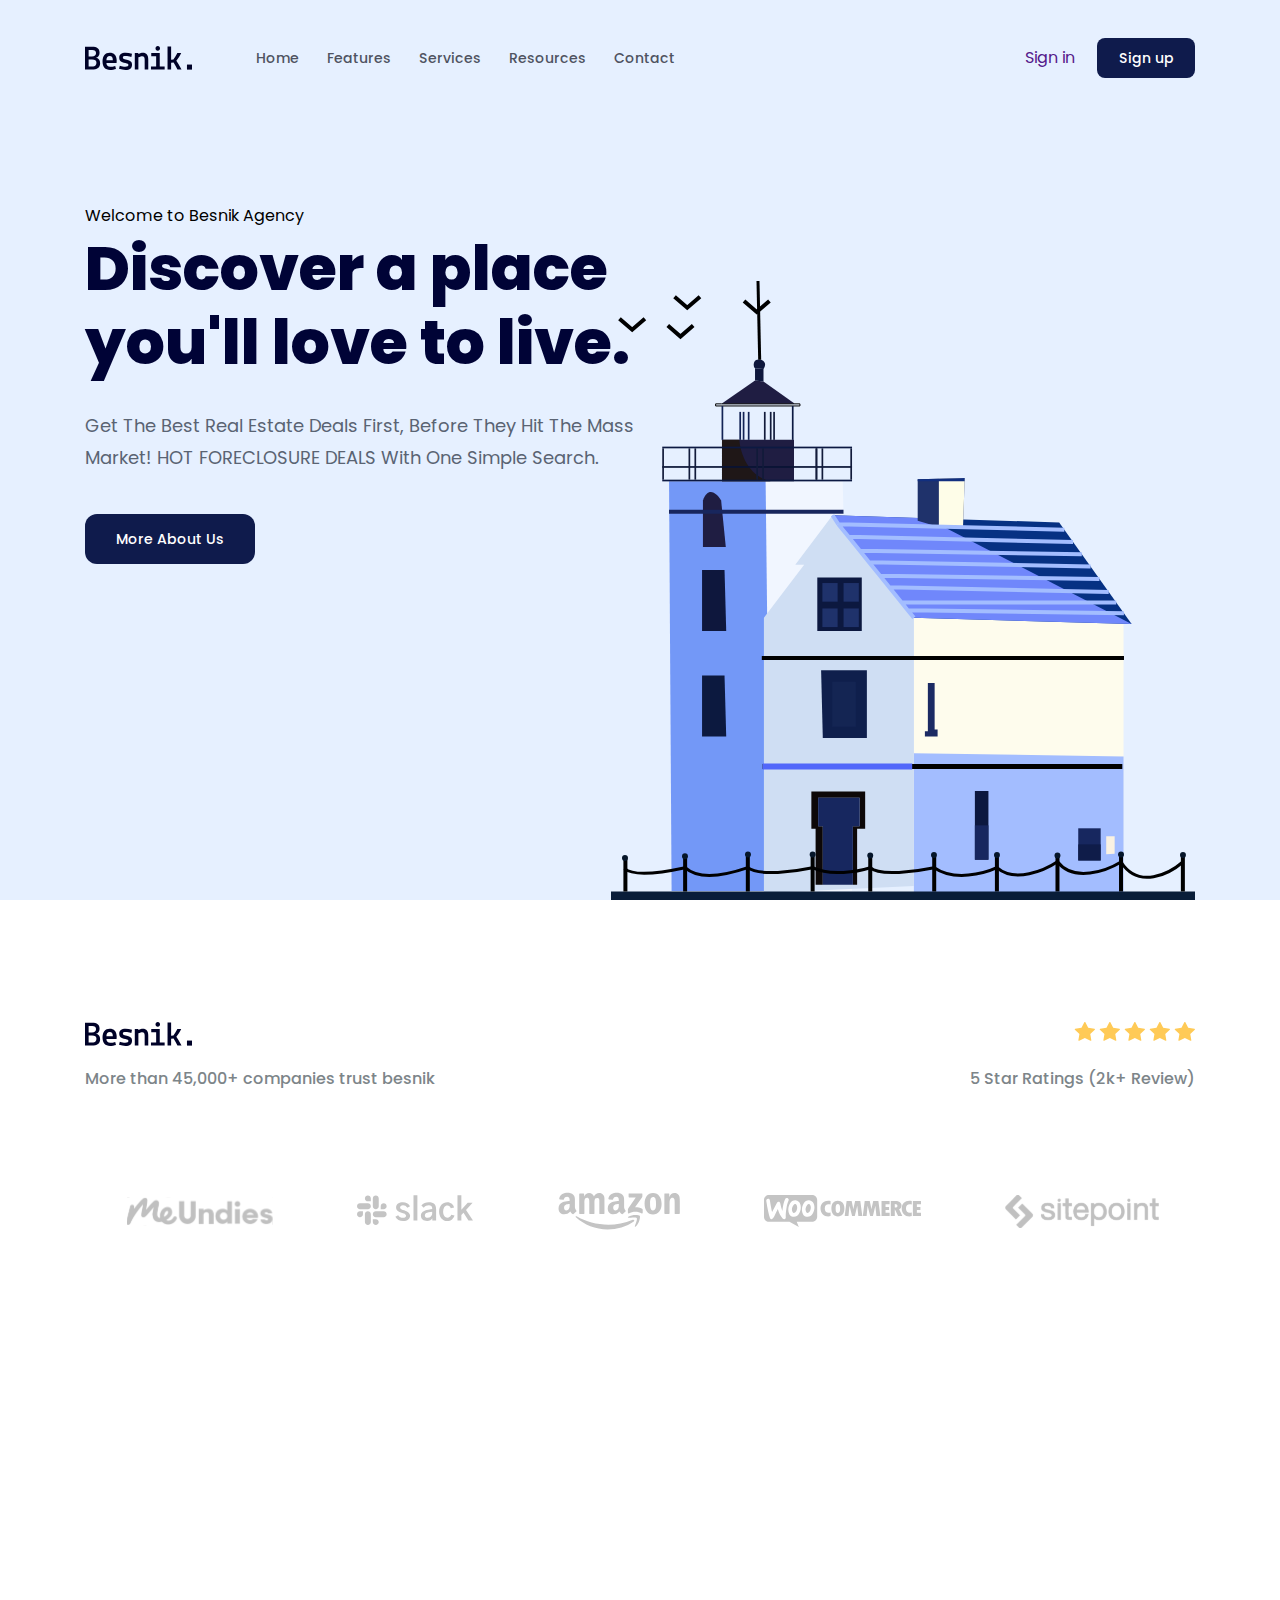
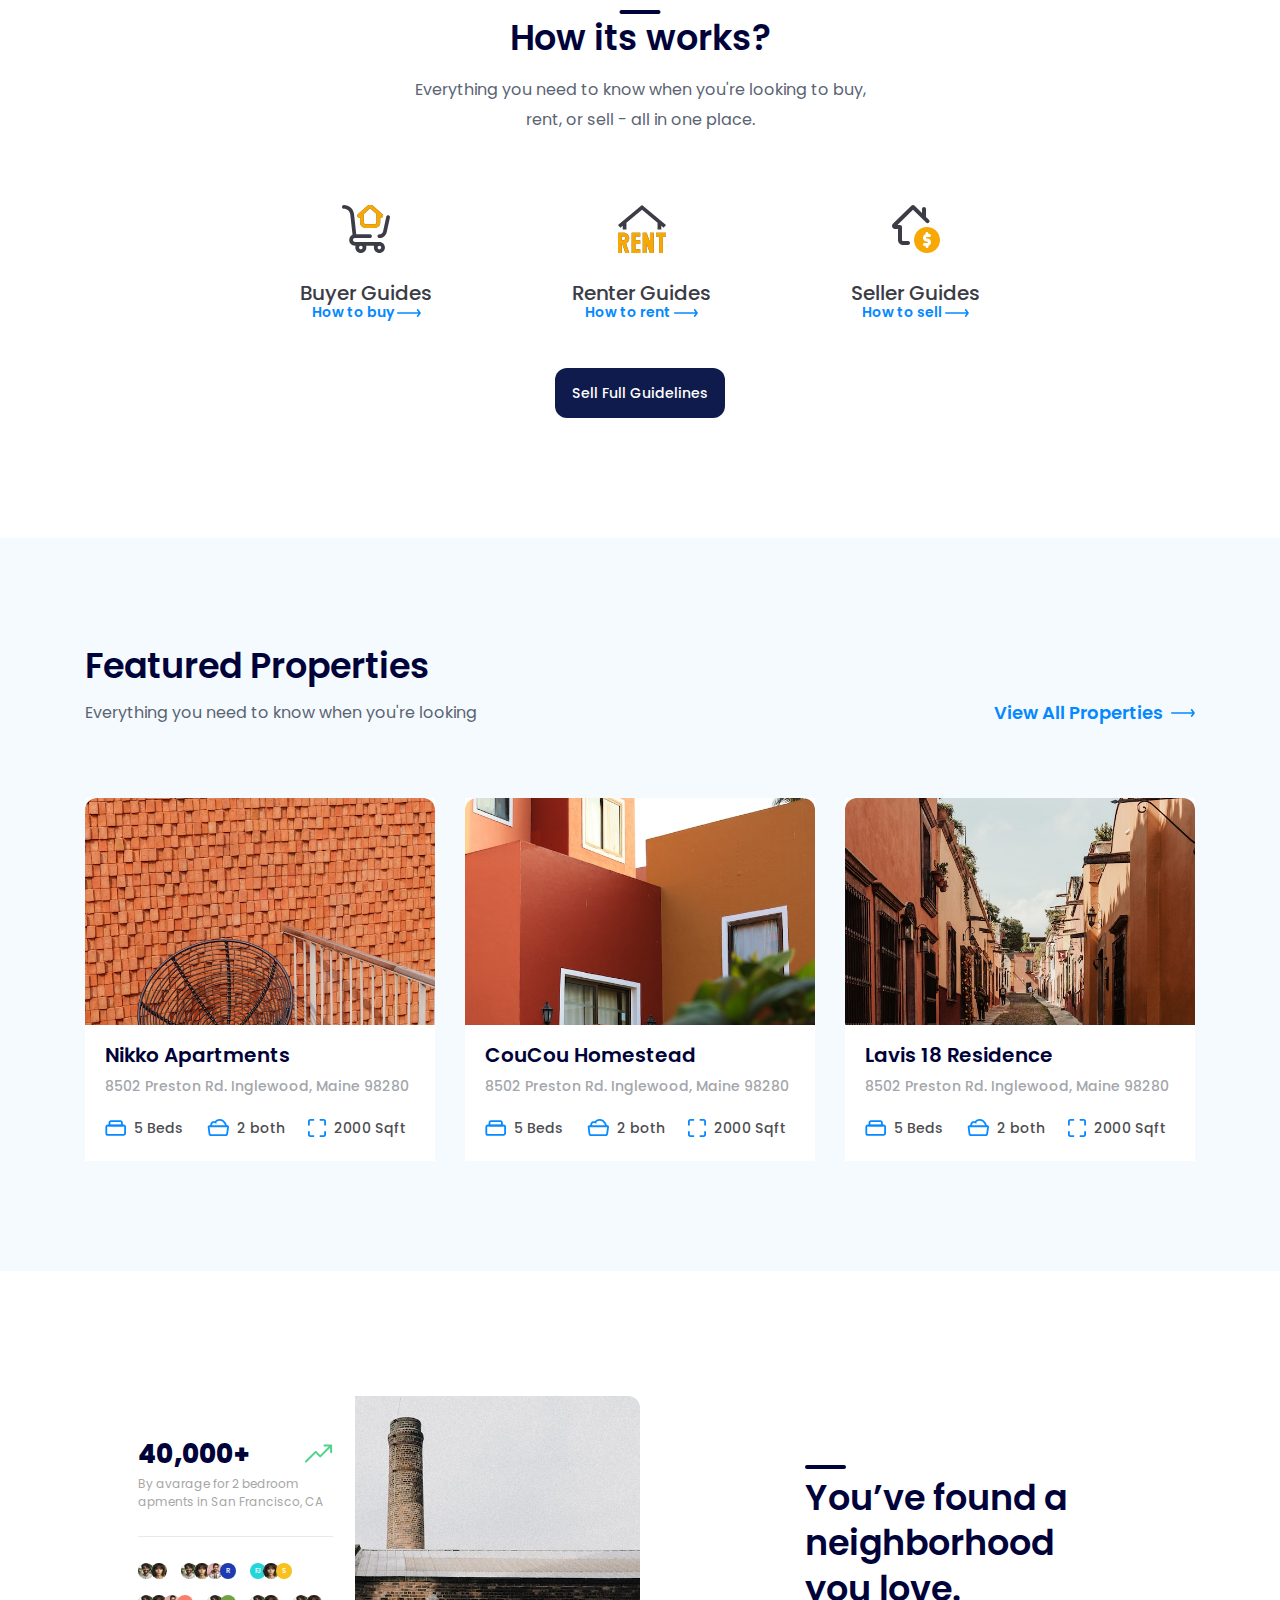
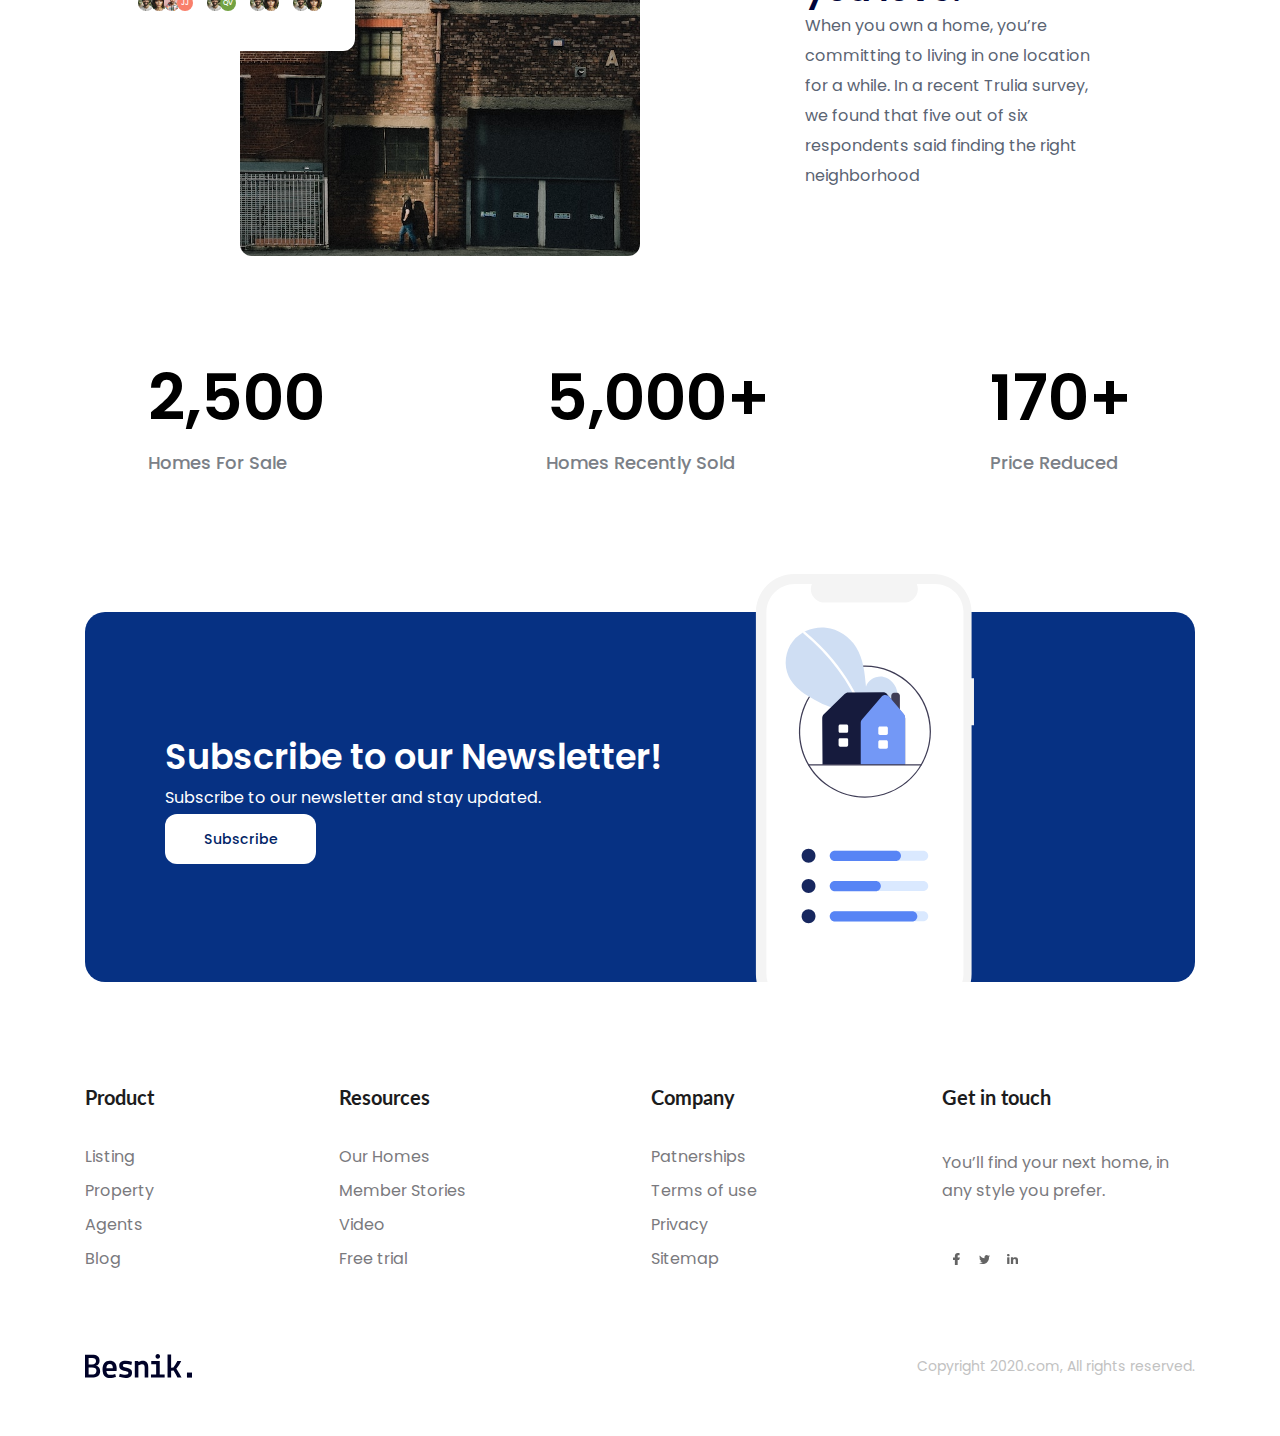
<file: index.html>
<!DOCTYPE html>
<html lang="en">

<head>
    <meta charset="UTF-8" />
    <meta name="viewport" content="width=device-width, initial-scale=1.0" />
    <link rel="stylesheet" href="./Assets/CSS/reset.css" />
    <link rel="stylesheet" href="./Assets/CSS/styles.css" />
    <link rel="preconnect" href="https://fonts.googleapis.com">
    <link rel="preconnect" href="https://fonts.gstatic.com" crossorigin>
    <link href="https://fonts.googleapis.com/css2?family=Lato:wght@700&display=swap" rel="stylesheet">
    <link rel="stylesheet" href="./Assets/Fonts/stylesheet.css" />

    <title>Project 01</title>
</head>

<body>
    <main>
        <!-- Header -->
        <header class="header">
            <div class="content">
                <nav class="navbar">
                    <!-- Logo -->
                    <img src="./Assets/Img/logo.svg" alt="Besnik." />
                    <!-- Navigation -->
                    <ul>
                        <li><a href="">Home</a></li>
                        <li><a href="">Features</a></li>
                        <li><a href="">Services</a></li>
                        <li><a href="">Resources</a></li>
                        <li><a href="">Contact</a></li>
                    </ul>
                    <!-- Action -->
                    <div class="actions">
                        <a href="" class="action-link">Sign in</a>
                        <a href="" class="btn action-btn">Sign up</a>
                    </div>
                </nav>
                <div class="hero">
                    <div class="info">
                        <p class="sub-title">Welcome to Besnik Agency</p>
                        <h1 class="title">
                            Discover a place you'll love to live.
                        </h1>
                        <p class="desc">
                            get the best real estate deals first, before
                            they hit the mass market! HOT FORECLOSURE DEALS
                            with one simple search.
                        </p>
                        <a href="#!" class="btn hero-cta">More About Us</a>
                    </div>

                    <img src="./Assets/Img/house illustration.svg" alt="Discover a place you'll love to live."
                        class="hero-img" />
                </div>
            </div>
        </header>

        <!-- Clients -->
        <div class="clients">
            <div class="content">
                <div class="row">
                    <!-- Logo -->
                    <img src="./Assets/Img/logo.svg" alt="Besnik." />

                    <!-- Stars -->
                    <div class="stars">
                        <img src="./Assets/Img/Vector.svg" alt="Star" />
                        <img src="./Assets/Img/Vector.svg" alt="Star" />
                        <img src="./Assets/Img/Vector.svg" alt="Star" />
                        <img src="./Assets/Img/Vector.svg" alt="Star" />
                        <img src="./Assets/Img/Vector.svg" alt="Star" />
                    </div>
                </div>
                <div class="row row-desc">
                    <p class="desc">
                        More than 45,000+ companies trust besnik
                    </p>
                    <p class="desc">5 Star Ratings (2k+ Review)</p>
                </div>
                <div class="images">
                    <a href="#!">
                        <img src="./Assets/Img/client-1.svg" alt="Clients-1" />
                    </a>
                    <a href="#!">
                        <img src="./Assets/Img/client-2.svg" alt="Clients-2" />
                    </a>
                    <a href="#!">
                        <img src="./Assets/Img/client-3.svg" alt="Clients-3" />
                    </a>
                    <a href="#!">
                        <img src="./Assets/Img/client-4.svg" alt="Clients-4" />
                    </a>
                    <a href="#!">
                        <img src="./Assets/Img/client-5.svg" alt="Clients-5" />
                    </a>
                </div>
            </div>
        </div>

        <!-- Guides -->
        <div class="guides">
            <div class="content">
                <h2 class="sub-title">How its works?</h2>
                <p class="desc">
                    Everything you need to know when you're looking to buy,
                    rent, or sell - all in one place.
                </p>
            </div>
            <!-- List guide -->
            <ul class="list-guide">
                <li class="guide-item">
                    <img src="./Assets/Img/buyer.svg" alt="buyer" class="icon">
                    <h3 class="title">Buyer Guides</h3>
                    <a href="#!" class="link">
                        <span>How to buy</span>
                        <img src="./Assets/Img/arrow-right.svg" alt="" class="arrow-right">
                    </a>
                    </img>
                </li>
                <li class="guide-item">
                    <img src="./Assets/Img/renter.svg" alt="buyer" class="icon">
                    <h3 class="title">Renter Guides</h3>
                    <a href="#!" class="link">
                        <span>How to rent</span>
                        <img src="./Assets/Img/arrow-right.svg" alt="" class="arrow-right">
                    </a>
                    </img>
                </li>
                <li class="guide-item">
                    <img src="./Assets/Img/seller.svg" alt="buyer" class="icon">
                    <h3 class="title">Seller Guides</h3>
                    <a href="#!" class="link">
                        <span>How to sell</span>
                        <img src="./Assets/Img/arrow-right.svg" alt="" class="arrow-right">
                    </a>
                    </img>
                </li>
            </ul>
            <div class="guide-cta">
                <a href="" class="btn">Sell Full Guidelines</a>
            </div>
        </div>

        <!-- Featured -->
        <div class="featured">
            <div class="content">
                <header>
                    <h2 class="sub-title">Featured Properties</h2>
                    <div class="row">
                        <p class="desc">Everything you need to know when you're looking</p>
                        <a href="" class="link">
                            <span>View All Properties</span>
                            <img src="./Assets/Img/arrow-right.svg" alt="" class="arrow">
                        </a>
                    </div>
                </header>

                <div class="list">
                    <!-- Featured item 1 -->
                    <div class="item">
                        <a>
                            <img src="./Assets/Img/featured-1.jpg" alt="Nikko Apartments" class="thumb">
                        </a>
                        <div class="body">
                            <h3 class="title"><a href="#!">Nikko Apartments</a></h3>
                            <p class="desc">8502 Preston Rd. Inglewood, Maine 98280</p>
                            <div class="info">
                                <img src="./Assets/Img/beds.svg" alt="" class="icon">
                                <span class="label">5 Beds</span>
                                <img src="./Assets/Img/both.svg" alt="" class="icon">
                                <span class="label">2 both</span>
                                <img src="./Assets/Img/sqft.svg" alt="" class="icon">
                                <span class="label">2000 Sqft</span>
                            </div>
                        </div>
                    </div>
                    <!-- Featured item 2 -->
                    <div class="item">
                        <a>
                            <img src="./Assets/Img/featured-2.jpg" alt="CouCou Homestead" class="thumb">
                        </a>
                        <div class="body">
                            <h3 class="title"><a href="#!" class="line-clamp">CouCou Homestead</a></h3>
                            <p class="desc line-clamp">8502 Preston Rd. Inglewood, Maine 98280</p>
                            <div class="info">
                                <img src="./Assets/Img/beds.svg" alt="" class="icon">
                                <span class="label">5 Beds</span>
                                <img src="./Assets/Img/both.svg" alt="" class="icon">
                                <span class="label">2 both</span>
                                <img src="./Assets/Img/sqft.svg" alt="" class="icon">
                                <span class="label">2000 Sqft</span>
                            </div>
                        </div>
                    </div>
                    <!-- Featured item 3 -->
                    <div class="item">
                        <a>
                            <img src="./Assets/Img/featured-3.jpg" alt="18 Residence" class="thumb">
                        </a>
                        <div class="body">
                            <h3 class="title"><a href="#!">Lavis 18 Residence</a></h3>
                            <p class="desc">8502 Preston Rd. Inglewood, Maine 98280</p>
                            <div class="info">
                                <img src="./Assets/Img/beds.svg" alt="" class="icon">
                                <span class="label">5 Beds</span>
                                <img src="./Assets/Img/both.svg" alt="" class="icon">
                                <span class="label">2 both</span>
                                <img src="./Assets/Img/sqft.svg" alt="" class="icon">
                                <span class="label">2000 Sqft</span>
                            </div>
                        </div>
                    </div>
                </div>
            </div>
        </div>

        <!-- Stats -->
        <div class="stats">
            <div class="content">
                <div class="row">
                    <div class="img-block">
                        <img src="./Assets/Img/stat-img.jpg" alt="" class="image">

                        <!-- Trend -->
                        <div class="stats-trend">
                            <div class="row">
                                <strong class="value">40,000+</strong>
                                <img src="./Assets/Img/arrow-trend-up.svg" alt="" class="icon">
                            </div>
                            <p class="desc">By avarage for 2 bedroom apments in San Francisco, CA</p>
                            <div class="separate"></div>
                            <div class="avatar-block">
                                <div class="avatar-group">
                                    <img src="./Assets/Img/avatar-1.jpg" alt="" class="avatar">
                                    <img src="./Assets/Img/avatar-2.jpg" alt="" class="avatar">
                                </div>
                                <div class="avatar-group">
                                    <img src="./Assets/Img/avatar-1.jpg" alt="" class="avatar">
                                    <img src="./Assets/Img/avatar-2.jpg" alt="" class="avatar">
                                    <img src="./Assets/Img/avatar-3.jpg" alt="" class="avatar">
                                    <div class="avatar" style="--bg-color: #1F3BB1">R</div>
                                </div>
                                <div class="avatar-group">
                                    <div class="avatar" style="--bg-color: #24D6D9">FJ</div>
                                    <img src="./Assets/Img/avatar-2.jpg" alt="" class="avatar">
                                    <div class="avatar" style="--bg-color: #F8C120">S</div>
                                </div>
                                <div class="avatar-group">
                                    <img src="./Assets/Img/avatar-1.jpg" alt="" class="avatar">
                                    <img src="./Assets/Img/avatar-2.jpg" alt="" class="avatar">
                                    <img src="./Assets/Img/avatar-3.jpg" alt="" class="avatar">
                                    <div class="avatar" style="--bg-color: #F97F6B">JJ</div>
                                </div>
                                <div class="avatar-group">
                                    <img src="./Assets/Img/avatar-1.jpg" alt="" class="avatar">
                                    <div class="avatar" style="--bg-color: #73A242">QV</div>
                                </div>
                                <div class="avatar-group">
                                    <img src="./Assets/Img/avatar-1.jpg" alt="" class="avatar">
                                    <img src="./Assets/Img/avatar-2.jpg" alt="" class="avatar">
                                </div>
                                <div class="avatar-group">
                                    <img src="./Assets/Img/avatar-1.jpg" alt="" class="avatar">
                                    <img src="./Assets/Img/avatar-2.jpg" alt="" class="avatar">
                                </div>
                            </div>
                        </div>
                    </div>
                    <div class="info">
                        <h2 class="sub-title">You’ve found a neighborhood you love.</h2>
                        <p class="desc">When you own a home, you’re committing to living in one location for a while. In
                            a
                            recent Trulia survey, we found that five out of six respondents said finding the right
                            neighborhood</p>
                    </div>
                </div>
                <div class="row row-qty">
                    <div class="qty-item">
                        <strong class="qty">2,500</strong>
                        <p class="qty-desc">Homes For Sale</p>
                    </div>
                    <div class="qty-item">
                        <strong class="qty">5,000+</strong>
                        <p class="qty-desc">Homes Recently Sold</p>
                    </div>
                    <div class="qty-item">
                        <strong class="qty">170+</strong>
                        <p class="qty-desc">Price Reduced</p>
                    </div>
                </div>
            </div>
        </div>

        <!-- Subscription -->
        <div class="subscription">
            <div class="content">
                <div class="body">
                    <div class="info">
                        <h2 class="sub-title line-clamp">Subscribe to our Newsletter!</h2>
                        <p class="desc">Subscribe to our newsletter and stay updated.</p>
                        <a href="" class="btn">Subscribe</a>
                    </div>
                    <img src="./Assets/Img/newletter.svg" alt="" class="image">
                </div>
            </div>
        </div>

        <!-- Footer -->
        <footer class="footer">
            <div class="content">
                <div class="row row-top">
                    <div class="column">
                        <h3 class="heading">Product</h3>
                        <ul class="list">
                            <li class="item">
                                <a href="">Listing</a>
                            </li>
                            <li class="item">
                                <a href="">Property</a>
                            </li>
                            <li class="item">
                                <a href="">Agents</a>
                            </li>
                            <li class="item">
                                <a href="">Blog</a>
                            </li>
                        </ul>
                    </div>
                    <div class="column">
                        <h3 class="heading">Resources</h3>
                        <ul class="list">
                            <li class="item">
                                <a href="">Our Homes</a>
                            </li>
                            <li class="item">
                                <a href="">Member Stories</a>
                            </li>
                            <li class="item">
                                <a href="">Video</a>
                            </li>
                            <li class="item">
                                <a href="">Free trial</a>
                            </li>
                        </ul>
                    </div>
                    <div class="column">
                        <h3 class="heading">Company</h3>
                        <ul class="list">
                            <li class="item">
                                <a href="">Patnerships</a>
                            </li>
                            <li class="item">
                                <a href="">Terms of use</a>
                            </li>
                            <li class="item">
                                <a href="">Privacy</a>
                            </li>
                            <li class="item">
                                <a href="">Sitemap</a>
                            </li>
                        </ul>
                    </div>
                    <div class="column">
                        <h3 class="heading">Get in touch</h3>
                        <p class="desc">You’ll find your next home, in any style you prefer.</p>
                        <div class="social">
                            <a href="" class="social-link">
                                <img src="./Assets/Img/facebook.svg" alt="">
                            </a>
                            <a href="" class="social-link">
                                <img src="./Assets/Img/twitter.svg" alt="">
                            </a>
                            <a href="" class="social-link">
                                <img src="./Assets/Img/linkedin.svg" alt="">
                            </a>
                        </div>
                    </div>
                </div>
                <div class="row row-bottom">
                    <img src="./Assets/Img/logo.svg" alt="" class="logo">
                    <p class="copyright">Copyright 2020.com, All rights reserved.</p>
                </div>
            </div>
        </footer>
    </main>
</body>

</html>
</file>
<file: Assets/CSS/styles.css>
* {
    box-sizing: border-box;
}

:root {
    --primary-color: #0f1b4c;
}

html {
    font-size: 62.5%;
}

body {
    font-size: 1.6rem;
    font-family: "Poppins", sans-serif;
}

/* Common */

.content {
    width: 1110px;
    max-width: calc(100% - 48px);
    margin-left: auto;
    margin-right: auto;
}

a {
    text-decoration: none;
}

.btn {
    display: inline-block;
    min-width: 98px;
    background: var(--primary-color);
    border-radius: 12px;
    font-weight: 500;
    font-size: 14px;
    text-align: center;
    color: #fff;
    padding: 18px 16px;
}

.line-clamp {
    display: -webkit-box;
    -webkit-line-clamp: var(--line-clamp, 2);
    -webkit-box-orient: vertical;
    overflow: hidden;
}

.btn:hover {
    opacity: 0.9;
}

/* ====== Header ====== */
.header {
    background: #e6f0ff;
    height: 100vh;
}

/* Navbar */
.navbar {
    display: flex;
    align-items: center;
    padding-top: 38px;
}

.navbar ul {
    display: flex;
    margin-left: 50px;
}

.navbar .actions {
    margin-left: auto;
}

.navbar ul a {
    color: #4f5361;
    font-weight: 500;
    font-size: 1.4rem;
    padding: 8px 14px;
}

.navbar ul a:hover {
    text-decoration: underline;
}

.navbar .actions-link {
    font-weight: 500;
    font-size: 1.4rem;
    color: var(--primary-color);
}

.navbar .action-btn {
    padding: 13px 16px;
    margin-left: 18px;
    border-radius: 8px;
}

/* Hero Info */
.hero {
    margin-top: 130px;
}

.hero .info {
    width: 51%;
}

.hero .subtitle {
    font-size: 1.8rem;
    font-weight: 500;
    line-height: 1.5;
    letter-spacing: 0.01em;
    color: #687690;
}

.hero .title {
    margin-top: 8px;
    font-weight: 700;
    font-size: 6.2rem;
    line-height: 1.19;
    color: #000336;
}

.hero .desc {
    margin-top: 30px;
    color: #5a6473;
    font-size: 1.8rem;
    font-weight: 400;
    line-height: 1.78;
    text-transform: capitalize;
}

.hero-cta {
    min-width: 170px;
    margin-top: 40px;
}

.hero-img {
    position: absolute;
    right: calc((100vw - 1110px) / 2);
    bottom: 0;
}

/* ====== Clients ====== */
.clients {
    margin-top: 79px;
    padding: 43px 0 64px;
}

.clients .row {
    display: flex;
    justify-content: space-between;
}

.clients .desc {
    font-size: 1.6rem;
    font-weight: 500;
    line-height: 1.25;
    color: #7d8589;
}

.clients .row-desc {
    margin-top: 23px;
}

.clients .images {
    display: flex;
    align-items: center;
    justify-content: space-between;
    margin-top: 70px;
}

.clients .images a {
    display: flex;
    align-items: center;
    padding: 32px 42px;
    border-radius: 12px;
    background: #FFF;
}

.clients .images a:hover {
    box-shadow: 0px 10px 20px 0px rgba(0, 0, 0, 0.10);
}

/* ====== Guides ====== */
.guides {
    margin-top: 200px;
    padding: 93px 0 79px;
}

.guides .sub-title {
    color: #000339;
    text-align: center;
    font-size: 3.5rem;
    font-weight: 600;
    line-height: 1;
    position: relative;
}

.guides .sub-title::before {
    content: "";
    display: inline-block;
    width: 41px;
    height: 4px;
    top: -10px;
    left: 50%;
    transform: translateX(-50%);
    border-radius: 12px;
    background: #000339;
    position: absolute;
}

.guides .desc {
    color: #5a6473;
    text-align: center;
    font-size: 1.6rem;
    font-weight: 400;
    line-height: 1.88;
    margin: 20px auto 0;
    width: 459px;
    max-width: 100%;
}

.list-guide {
    display: flex;
    justify-content: center;
    margin-top: 70px;
}

.guide-item {
    margin: 0 70px;
    text-align: center;
}

.guide-item .title {
    font-size: 2rem;
    font-style: normal;
    font-weight: 500;
    line-height: 1.1;
    color: #3b3c45;
    margin-top: 26px;
}

.guide-item .link {
    color: #0689ff;
    font-size: 1.4rem;
    font-weight: 600;
}

.guide-cta {
    display: flex;
    justify-content: center;
    margin-top: 48px;
}

.guide-cta .btn {
    min-width: 170px;
}

/* === Featured === */
.featured {
    margin-top: 41px;
    padding: 110px 0;
    background: #f5fafe;
}

.featured .sub-title {
    color: #000339;
    font-size: 3.5rem;
    font-weight: 600;
    line-height: 1;
}

.featured .row {
    display: flex;
    justify-content: space-between;
    margin-top: 15px;
}

.featured .desc {
    color: #5a6473;
    font-size: 1.6rem;
    font-weight: 400;
    line-height: 1.88;
}

.featured .link {
    display: flex;
    align-items: center;
    color: #0689ff;
    font-size: 1.8rem;
    font-weight: 600;
}

.featured .link .arrow {
    margin-left: 8px;
}

.featured .list {
    display: flex;
    margin-top: 70px;
    gap: 30px;
}

.featured .item {
    flex: 1;
    background: #fff;
    /* border: 12px; */
}

.featured .item .thumb {
    width: 100%;
    height: 227px;
    object-fit: cover;
    border-top-left-radius: 12px;
    border-top-right-radius: 12px;
}

.featured .item .body {
    padding: 17px 20px 24px;
}

.featured .item .title a {
    color: #000339;
    font-size: 2rem;
    font-weight: 600;
    line-height: 1;
}

.featured .item .desc {
    --line-clamp: 3;
    margin-top: 11px;
    color: #a3a6ab;
    font-size: 1.4rem;
    font-weight: 500;
    line-height: 1.5;
}

.featured .item .info {
    margin-top: 21px;
    display: flex;
    align-items: center;
}

.featured .item .label {
    color: #4d4d52;
    font-size: 1.4rem;
    font-weight: 500;
    letter-spacing: 0.01rem;
    margin-left: 8px;
}

.featured .item .icon {
    margin-left: 23px;
}

.featured .item .icon:first-child {
    margin-left: 0;
}

/* Stats */
.stats {
    margin-top: 75px;
    padding: 50px 0;
}

.stats .row {
    display: flex;
}

.stats .content {
    width: 1048px;
}

.stats .img-block,
.stats .info {
    width: 50%;
}

.stats .info {
    padding: 79px 0 0 165px;
}

.stats-trend {
    position: absolute;
    top: 0;
    left: 0;
    width: 239px;
    border-radius: 0px 0px 12px 12px;
    padding: 45px 22px 40px;
    background: #fff;
}

.stats-trend .value {
    color: #000339;
    font-size: 2.6rem;
    font-weight: 700;
    letter-spacing: 0.01em;
}

.stats-trend .icon {
    margin-left: auto;
}

.stats-trend .desc {
    margin-top: 8px;
    color: #A7A7A7;
    font-size: 1.2rem;
    font-weight: 400;
    line-height: 1.5;
}

.stats-trend .separate {
    height: 1.2px;
    background: #E9E9E9;
    margin-top: 25px;
}

.stats .avatar-block {
    margin-top: 26px;
    display: flex;
    gap: 16px 14px;
    flex-flow: wrap;
}

.stats .avatar-group {
    display: flex;
}

.stats .avatar {
    width: 16px;
    height: 16px;
    object-fit: cover;
    border-radius: 50%;
    margin-left: -3px;
    background: var(--bg-color, #fff);
    color: #FFF;
    text-align: center;
    font-size: 0.7rem;
    font-weight: 450;
    line-height: 16px;
    letter-spacing: -0.02rem;
}

.stats .img-block {
    position: relative;
}

.stats .img-block .image {
    width: 400px;
    height: 460px;
    object-fit: cover;
    margin-left: auto;
    border-radius: 12px;
    display: block;
}

.stats .sub-title {
    position: relative;
    color: #000339;
    font-size: 3.5rem;
    font-weight: 600;
    line-height: 1.29;
    width: 269px;
}

.stats .sub-title::before {
    position: absolute;
    left: 0;
    top: -10px;
    content: "";
    display: block;
    width: 41px;
    height: 4px;
    border-radius: 12px;
    background: #000339;
}

.stats .info .desc {
    width: 309px;
    color: #5A6473;
    font-size: 1.6rem;
    font-weight: 400;
    line-height: 1.88;
}

.stats .row-qty {
    margin-top: 110px;
    justify-content: space-between;
    padding: 0 32px;
}

.stats .qty {
    color: #000;
    font-size: 6.4rem;
    font-weight: 600;
}

.stats .qty-desc {
    margin-top: 24px;
    color: #7B8087;
    font-size: 1.8rem;
    font-weight: 500;
}

.stats .avatar:first-child {
    margin-left: 0;
}

/* Subscription */
.subscription {
    margin-top: 90px;
}

.subscription .body {
    display: flex;
    align-items: center;
    height: 370px;
    border-radius: 20px;
    background: #063183;
    position: relative;
}

.subscription .info {
    padding: 0 80px;
}

.subscription .sub-title {
    color: #FFF;
    font-size: 3.5rem;
    font-weight: 600;
    line-height: 1.5;
}

.subscription .desc {
    color: #FFF;
    font-size: 1.6rem;
    font-weight: 400;
    line-height: 1.88;
}

.subscription .btn {
    min-width: 151px;
    background: #fff;
    color: #002366;
}

.subscription .image {
    position: absolute;
    bottom: 0;
    right: 221px;
}

/* Footer */
.footer {
    margin-top: 55px;
    padding: 50px 0 58px;
}

.footer .row {
    display: flex;
}

.footer .row-top {
    gap: 185px;
}

.footer .heading {
    color: #1C1C1D;
    font-family: 'Lato', sans-serif;
    font-size: 2rem;
    font-weight: 700;
}

.footer .list,
.footer .desc {
    margin-top: 42px;
}

.footer .item {
    margin-top: 18px;
}

.footer .item a,
.footer .desc {
    color: #7A7A7E;
    font-size: 1.6rem;
    font-weight: 400;
    white-space: nowrap;
}

.footer .desc {
    white-space: normal;
    line-height: 1.75;
}

.footer .social {
    margin-top: 40px;
    display: flex;
}

.footer .social-link {
    width: 28px;
    height: 28px;
    display: flex;
    justify-content: center;
    align-items: center;
}

.footer .social-link:hover {
    background: #eaeaea;
}

.footer .row-bottom {
    display: flex;
    align-items: center;
    justify-content: space-between;
    margin-top: 81px;
}

.footer .copyright {
    color: #C2C2C2;
    font-size: 1.4rem;
    font-weight: 400;
}
</file>
<file: Assets/Fonts/stylesheet.css>
@font-face {
    font-family: "Poppins";
    src: url("Poppins/Poppins-BlackItalic.woff2") format("woff2"),
        url("Poppins/Poppins-BlackItalic.woff") format("woff");
    font-weight: 900;
    font-style: italic;
    font-display: swap;
}

@font-face {
    font-family: "Poppins";
    src: url("Poppins/Poppins-Black.woff2") format("woff2"),
        url("Poppins/Poppins-Black.woff") format("woff");
    font-weight: 900;
    font-style: normal;
    font-display: swap;
}

@font-face {
    font-family: "Poppins";
    src: url("Poppins/Poppins-Bold.woff2") format("woff2"),
        url("Poppins/Poppins-Bold.woff") format("woff");
    font-weight: bold;
    font-style: normal;
    font-display: swap;
}

@font-face {
    font-family: "Poppins";
    src: url("Poppins/Poppins-ExtraBoldItalic.woff2") format("woff2"),
        url("Poppins/Poppins-ExtraBoldItalic.woff") format("woff");
    font-weight: bold;
    font-style: italic;
    font-display: swap;
}

@font-face {
    font-family: "Poppins";
    src: url("Poppins/Poppins-BoldItalic.woff2") format("woff2"),
        url("Poppins/Poppins-BoldItalic.woff") format("woff");
    font-weight: bold;
    font-style: italic;
    font-display: swap;
}

@font-face {
    font-family: "Poppins";
    src: url("Poppins/Poppins-ExtraLight.woff2") format("woff2"),
        url("Poppins/Poppins-ExtraLight.woff") format("woff");
    font-weight: 200;
    font-style: normal;
    font-display: swap;
}

@font-face {
    font-family: "Poppins";
    src: url("Poppins/Poppins-ExtraBold.woff2") format("woff2"),
        url("Poppins/Poppins-ExtraBold.woff") format("woff");
    font-weight: bold;
    font-style: normal;
    font-display: swap;
}

@font-face {
    font-family: "Poppins";
    src: url("Poppins/Poppins-LightItalic.woff2") format("woff2"),
        url("Poppins/Poppins-LightItalic.woff") format("woff");
    font-weight: 300;
    font-style: italic;
    font-display: swap;
}

@font-face {
    font-family: "Poppins";
    src: url("Poppins/Poppins-ExtraLightItalic.woff2") format("woff2"),
        url("Poppins/Poppins-ExtraLightItalic.woff") format("woff");
    font-weight: 200;
    font-style: italic;
    font-display: swap;
}

@font-face {
    font-family: "Poppins";
    src: url("Poppins/Poppins-Medium.woff2") format("woff2"),
        url("Poppins/Poppins-Medium.woff") format("woff");
    font-weight: 500;
    font-style: normal;
    font-display: swap;
}

@font-face {
    font-family: "Poppins";
    src: url("Poppins/Poppins-Italic.woff2") format("woff2"),
        url("Poppins/Poppins-Italic.woff") format("woff");
    font-weight: normal;
    font-style: italic;
    font-display: swap;
}

@font-face {
    font-family: "Poppins";
    src: url("Poppins/Poppins-MediumItalic.woff2") format("woff2"),
        url("Poppins/Poppins-MediumItalic.woff") format("woff");
    font-weight: 500;
    font-style: italic;
    font-display: swap;
}

@font-face {
    font-family: "Poppins";
    src: url("Poppins/Poppins-Light.woff2") format("woff2"),
        url("Poppins/Poppins-Light.woff") format("woff");
    font-weight: 300;
    font-style: normal;
    font-display: swap;
}

@font-face {
    font-family: "Poppins";
    src: url("Poppins/Poppins-SemiBoldItalic.woff2") format("woff2"),
        url("Poppins/Poppins-SemiBoldItalic.woff") format("woff");
    font-weight: 600;
    font-style: italic;
    font-display: swap;
}

@font-face {
    font-family: "Poppins";
    src: url("Poppins/Poppins-SemiBold.woff2") format("woff2"),
        url("Poppins/Poppins-SemiBold.woff") format("woff");
    font-weight: 600;
    font-style: normal;
    font-display: swap;
}

@font-face {
    font-family: "Poppins";
    src: url("Poppins/Poppins-ThinItalic.woff2") format("woff2"),
        url("Poppins/Poppins-ThinItalic.woff") format("woff");
    font-weight: 100;
    font-style: italic;
    font-display: swap;
}

@font-face {
    font-family: "Poppins";
    src: url("Poppins/Poppins-Thin.woff2") format("woff2"),
        url("Poppins/Poppins-Thin.woff") format("woff");
    font-weight: 100;
    font-style: normal;
    font-display: swap;
}

@font-face {
    font-family: "Poppins";
    src: url("Poppins/Poppins-Regular.woff2") format("woff2"),
        url("Poppins/Poppins-Regular.woff") format("woff");
    font-weight: normal;
    font-style: normal;
    font-display: swap;
}
</file>
